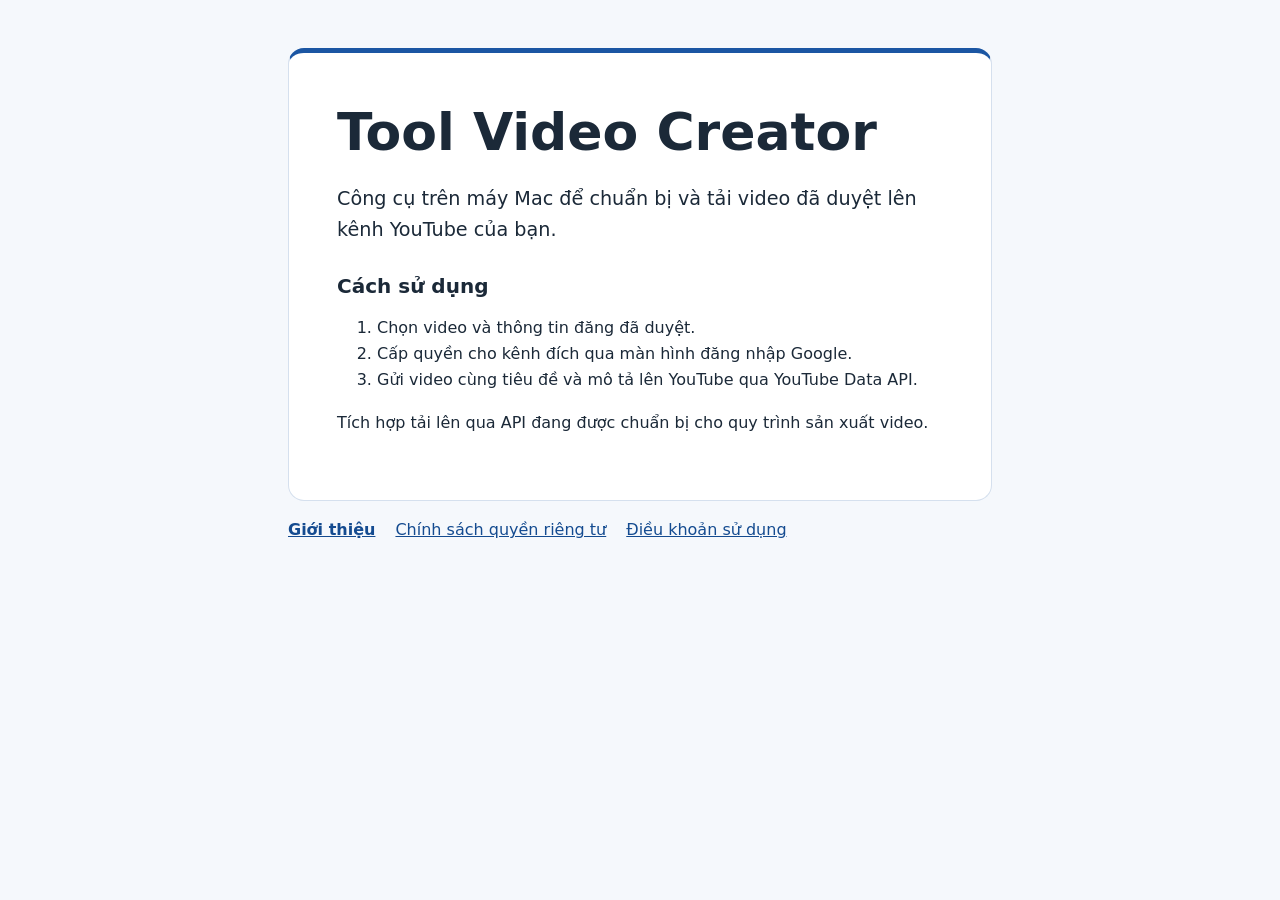
<file: index.html>
<!doctype html>
<html lang="vi">
<head>
  <meta charset="utf-8">
  <meta name="viewport" content="width=device-width, initial-scale=1">
  <title>Tool Video Creator</title>
  <link rel="stylesheet" href="style.css">
</head>
<body>
  <main>
    <h1>Tool Video Creator</h1>
    <p class="intro">Công cụ trên máy Mac để chuẩn bị và tải video đã duyệt lên kênh YouTube của bạn.</p>
<section><h2>Cách sử dụng</h2>
<ol><li>Chọn video và thông tin đăng đã duyệt.</li><li>Cấp quyền cho kênh đích qua màn hình đăng nhập Google.</li><li>Gửi video cùng tiêu đề và mô tả lên YouTube qua YouTube Data API.</li></ol></section>
<p>Tích hợp tải lên qua API đang được chuẩn bị cho quy trình sản xuất video.</p>
  </main>
  <footer>
    <nav aria-label="Thông tin ứng dụng">
      <a href="index.html" aria-current="page">Giới thiệu</a>
      <a href="privacy.html">Chính sách quyền riêng tư</a>
      <a href="terms.html">Điều khoản sử dụng</a>
    </nav>
  </footer>
</body>
</html>
</file>
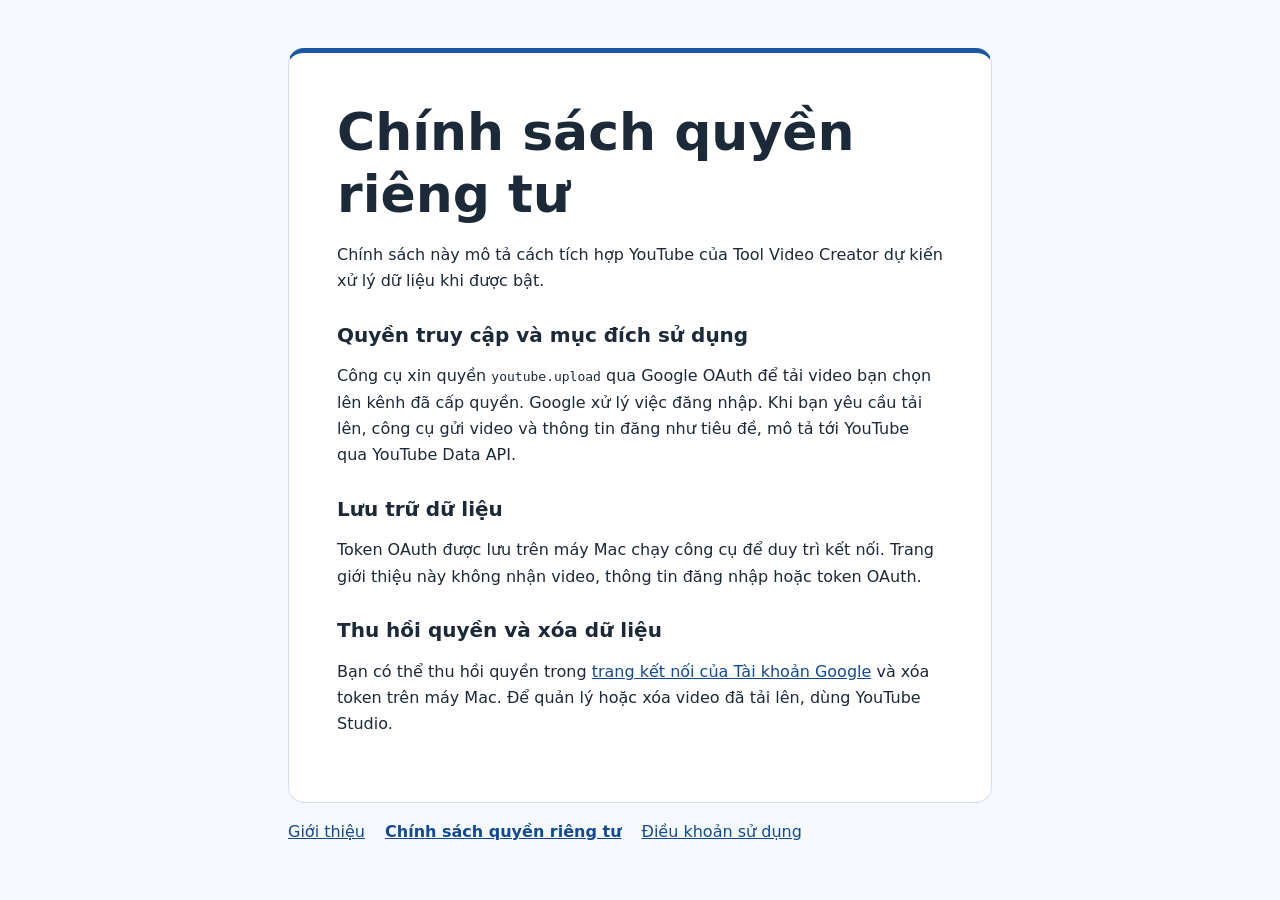
<file: privacy.html>
<!doctype html>
<html lang="vi">
<head>
  <meta charset="utf-8">
  <meta name="viewport" content="width=device-width, initial-scale=1">
  <title>Chính sách quyền riêng tư | Tool Video Creator</title>
  <link rel="stylesheet" href="style.css">
</head>
<body>
  <main>
    <h1>Chính sách quyền riêng tư</h1>
    <p>Chính sách này mô tả cách tích hợp YouTube của Tool Video Creator dự kiến xử lý dữ liệu khi được bật.</p>
<section><h2>Quyền truy cập và mục đích sử dụng</h2><p>Công cụ xin quyền <code>youtube.upload</code> qua Google OAuth để tải video bạn chọn lên kênh đã cấp quyền. Google xử lý việc đăng nhập. Khi bạn yêu cầu tải lên, công cụ gửi video và thông tin đăng như tiêu đề, mô tả tới YouTube qua YouTube Data API.</p></section>
<section><h2>Lưu trữ dữ liệu</h2><p>Token OAuth được lưu trên máy Mac chạy công cụ để duy trì kết nối. Trang giới thiệu này không nhận video, thông tin đăng nhập hoặc token OAuth.</p></section>
<section><h2>Thu hồi quyền và xóa dữ liệu</h2><p>Bạn có thể thu hồi quyền trong <a href="https://myaccount.google.com/connections">trang kết nối của Tài khoản Google</a> và xóa token trên máy Mac. Để quản lý hoặc xóa video đã tải lên, dùng YouTube Studio.</p></section>
  </main>
  <footer>
    <nav aria-label="Thông tin ứng dụng">
      <a href="index.html">Giới thiệu</a>
      <a href="privacy.html" aria-current="page">Chính sách quyền riêng tư</a>
      <a href="terms.html">Điều khoản sử dụng</a>
    </nav>
  </footer>
</body>
</html>
</file>
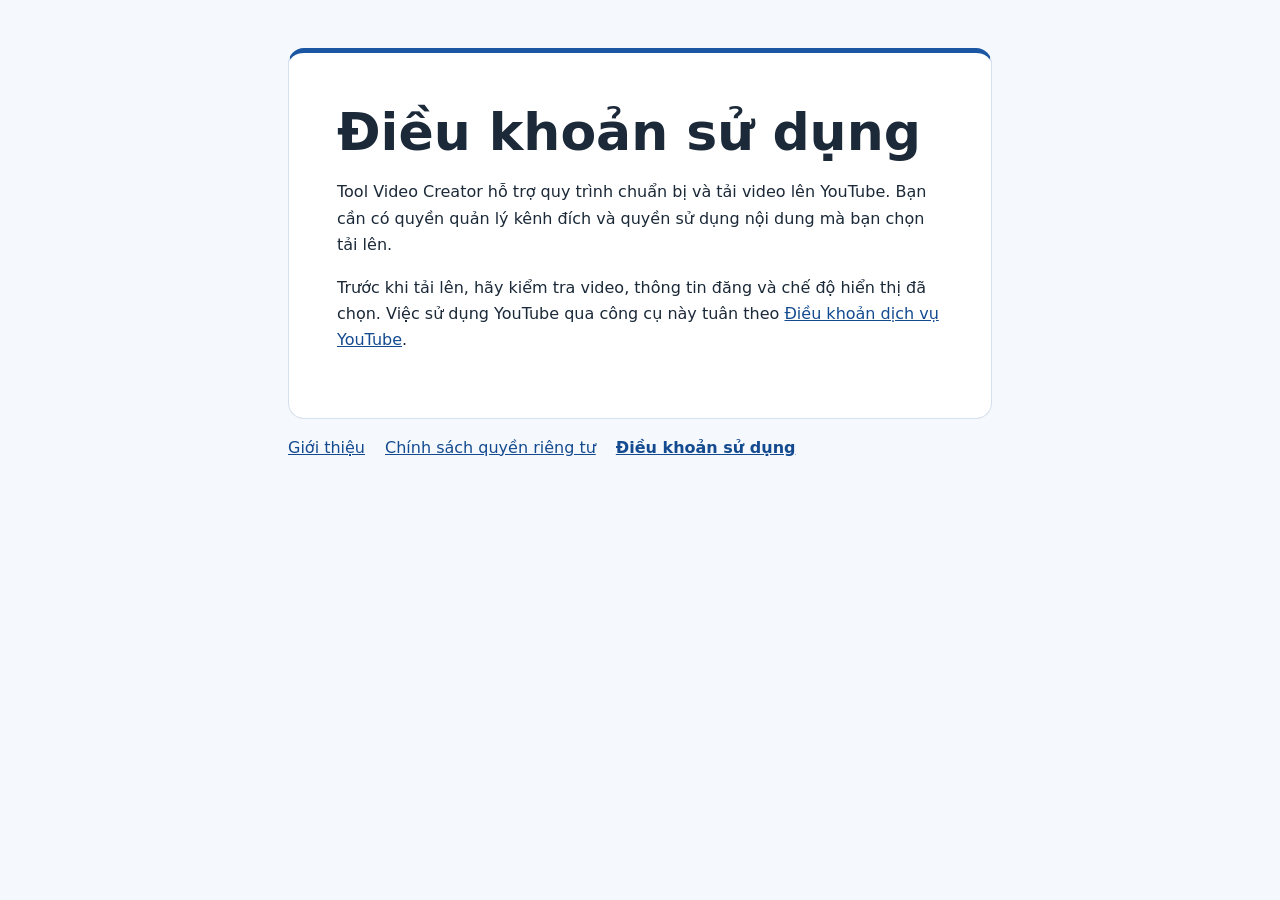
<file: terms.html>
<!doctype html>
<html lang="vi">
<head>
  <meta charset="utf-8">
  <meta name="viewport" content="width=device-width, initial-scale=1">
  <title>Điều khoản sử dụng | Tool Video Creator</title>
  <link rel="stylesheet" href="style.css">
</head>
<body>
  <main>
    <h1>Điều khoản sử dụng</h1>
    <p>Tool Video Creator hỗ trợ quy trình chuẩn bị và tải video lên YouTube. Bạn cần có quyền quản lý kênh đích và quyền sử dụng nội dung mà bạn chọn tải lên.</p>
<p>Trước khi tải lên, hãy kiểm tra video, thông tin đăng và chế độ hiển thị đã chọn. Việc sử dụng YouTube qua công cụ này tuân theo <a href="https://www.youtube.com/t/terms">Điều khoản dịch vụ YouTube</a>.</p>
  </main>
  <footer>
    <nav aria-label="Thông tin ứng dụng">
      <a href="index.html">Giới thiệu</a>
      <a href="privacy.html">Chính sách quyền riêng tư</a>
      <a href="terms.html" aria-current="page">Điều khoản sử dụng</a>
    </nav>
  </footer>
</body>
</html>
</file>
<file: style.css>
:root {
  color-scheme: light;
  font: 100%/1.65 system-ui, sans-serif;
  color: #1b2938;
  background: #f5f8fc;
}

body {
  max-width: 44rem;
  margin: 0 auto;
  padding: clamp(1rem, 5vw, 3rem);
}

main {
  padding: clamp(1.25rem, 5vw, 3rem);
  border: 1px solid #d5e0ee;
  border-top: .35rem solid #1b56a3;
  border-radius: 1rem;
  background: white;
}

h1, h2 {
  line-height: 1.2;
}

h1 {
  margin: 0 0 1rem;
  font-size: clamp(2rem, 6vw, 3.25rem);
}

h2 {
  margin-top: 1.75rem;
  font-size: 1.25rem;
}

.intro {
  font-size: 1.2rem;
}

a {
  color: #144b90;
}

nav {
  display: flex;
  flex-wrap: wrap;
  gap: .5rem 1.25rem;
  padding-top: 1rem;
}

[aria-current="page"] {
  font-weight: 700;
}
</file>
